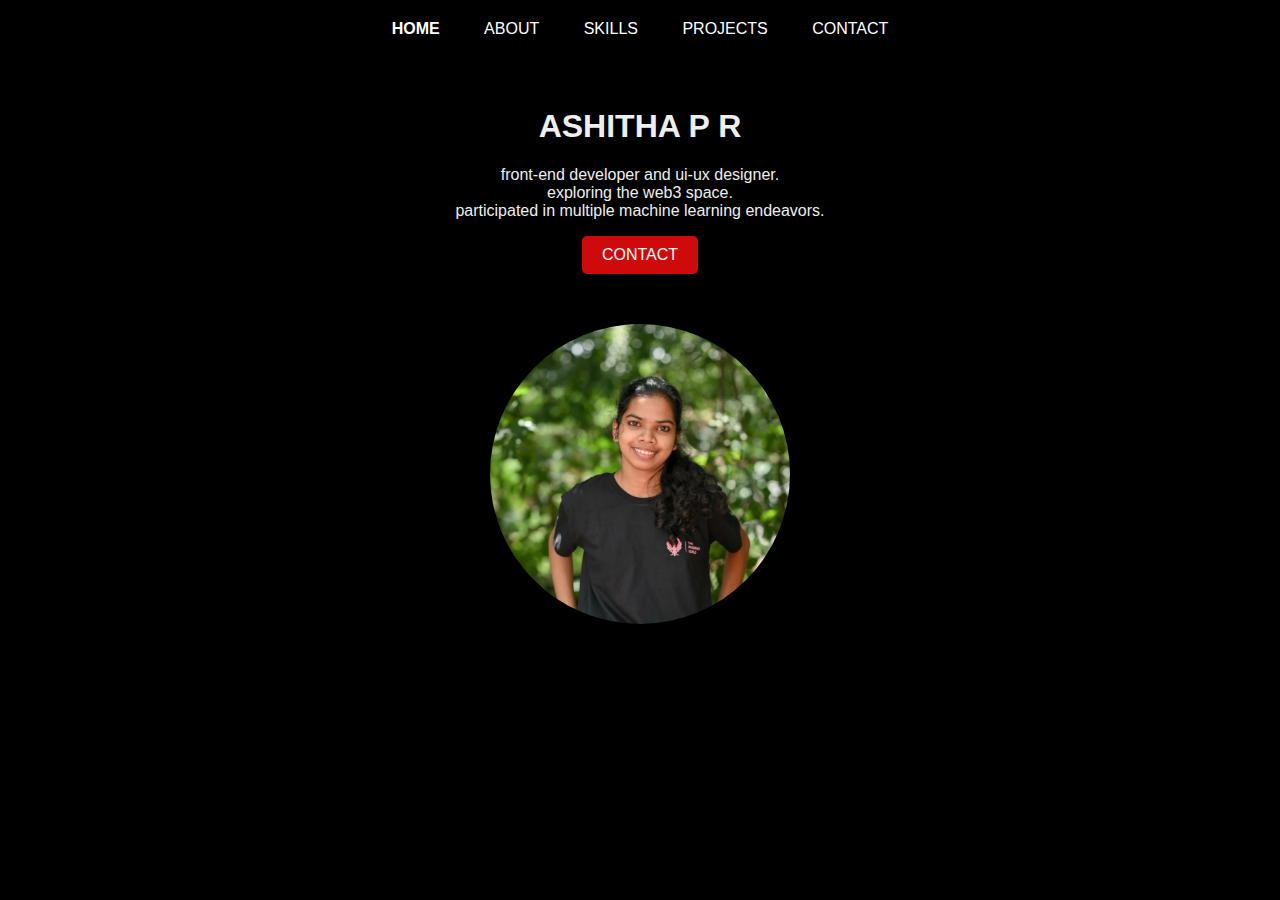
<file: index.html>
<!DOCTYPE html>
<html lang="en">

<head>
    <meta charset="UTF-8">
    <meta name="viewport" content="width=device-width, initial-scale=1.0">
    <title>ashitha p r</title>
    <link rel="stylesheet" href="styles/index.css">
</head>

<body>
    <nav class="navbar">
        <ul>
            <li><a href="index.html"><b>HOME</b></a></li>
            <li><a href="about.html">ABOUT</a></li>
            <li><a href="skills.html">SKILLS</a></li>
            <li><a href="projects.html">PROJECTS</a></li>
            <li><a href="contact.html">CONTACT</a></li>
        </ul>
    </nav>
    <div class="heading">
        <h1>ASHITHA P R </h1>
    </div>
    <div class="intro">
        <p>
            front-end developer and ui-ux designer.<br>
            exploring the web3 space.<br>
            participated in multiple machine learning endeavors.<br>
        </p>
        <a href="contact.html" class="button">CONTACT</a>
        <div class="box">
            <img class="photo" src="images/pic-mine.jpg" alt="my photo">
        </div>
    </div>



</body>

</html>
</file>
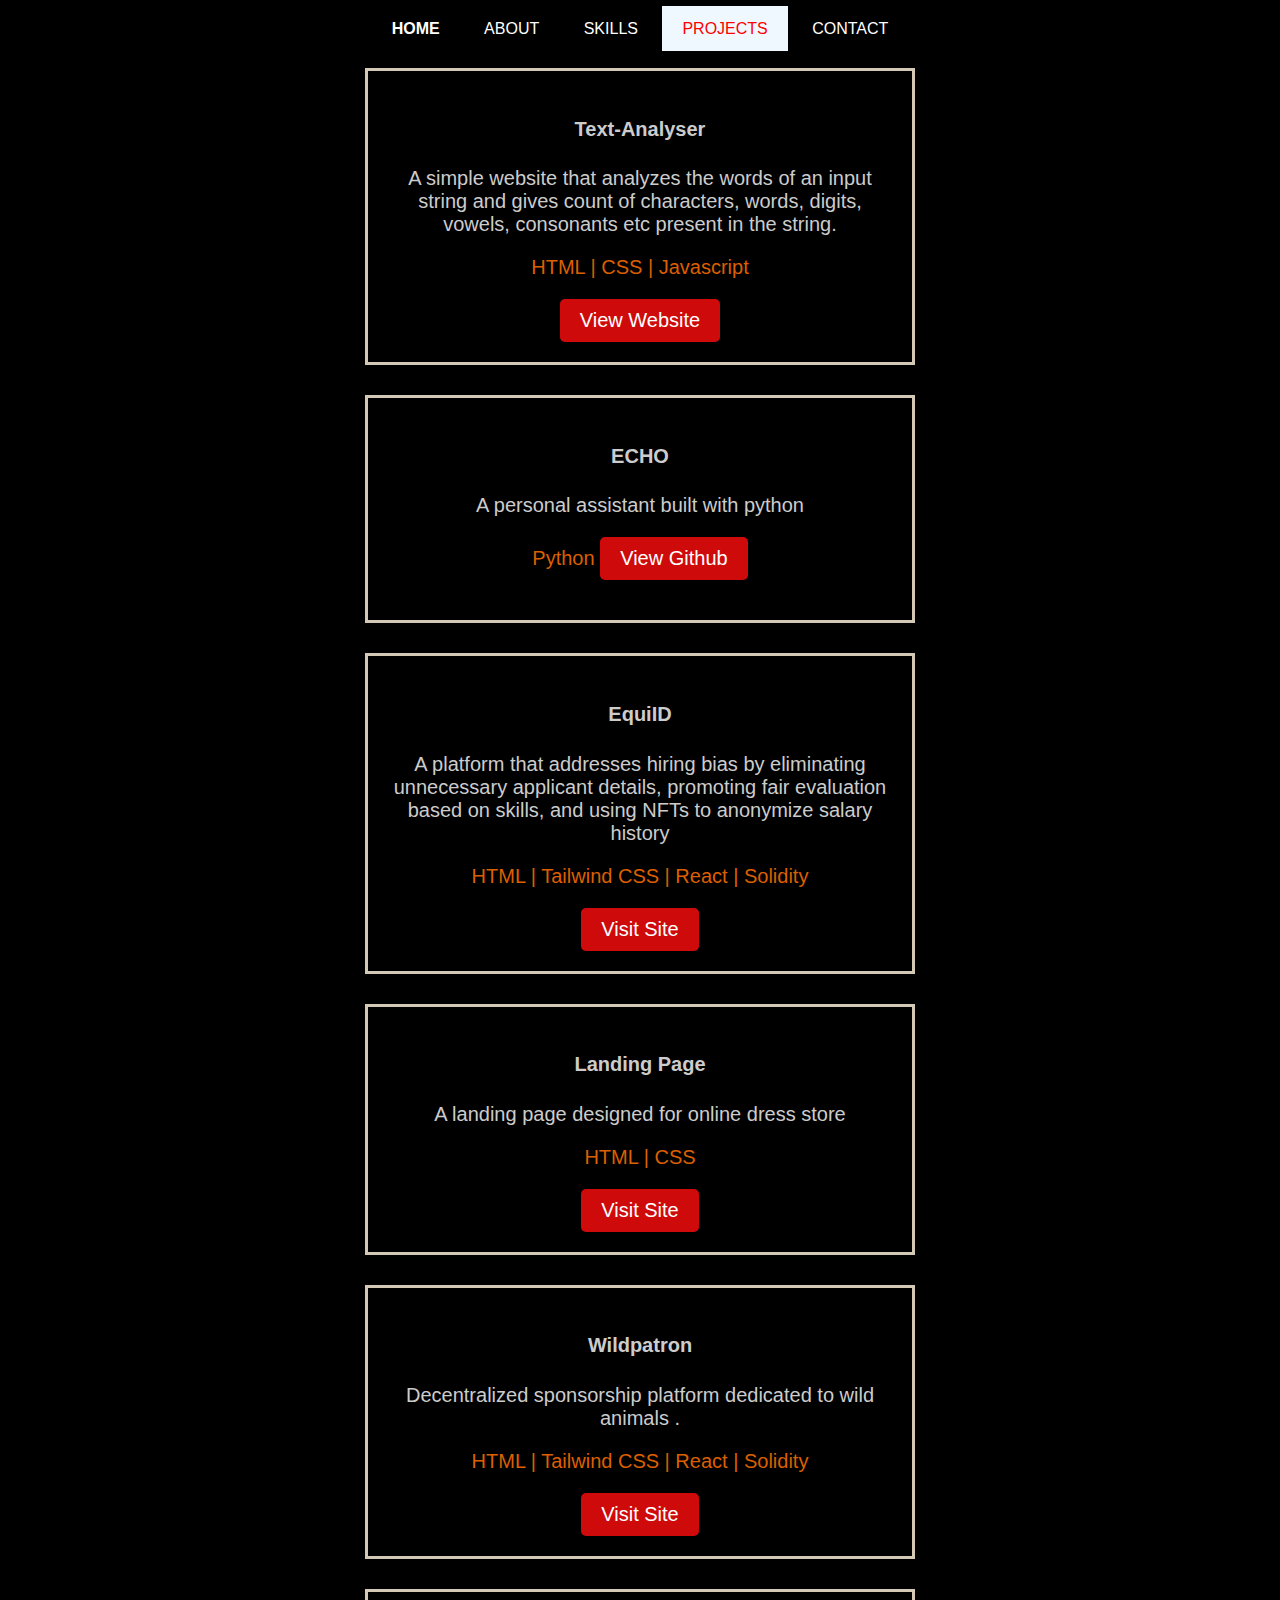
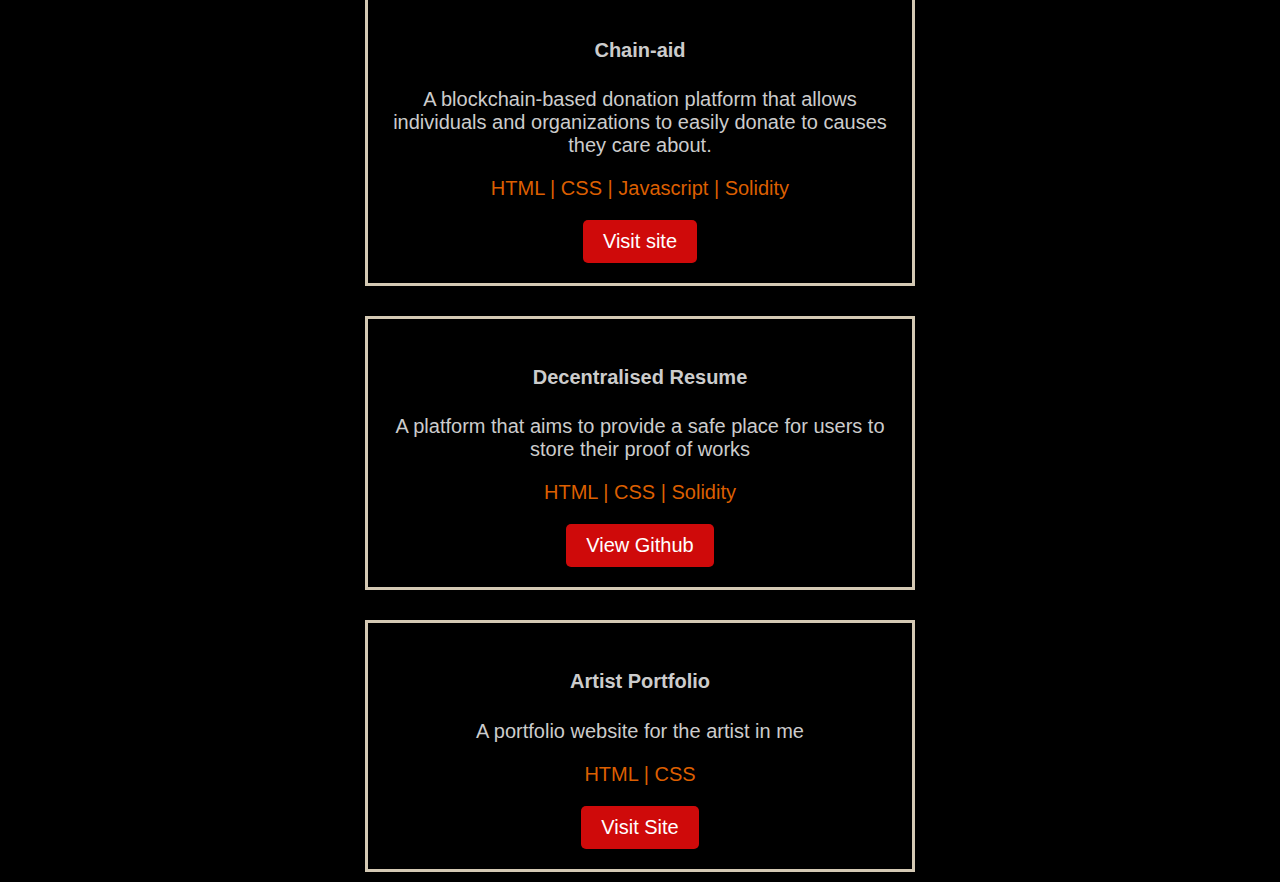
<file: projects.html>
<!DOCTYPE html>
<html lang="en">

<head>
    <meta charset="UTF-8">
    <meta http-equiv="X-UA-Compatible" content="IE=edge">
    <meta name="viewport" content="width=device-width, initial-scale=1.0">
    <link href="styles/index.css" rel="stylesheet">
    <link href="styles/project.css" rel="stylesheet">
    <title>Projects</title>
</head>

<body>
    <nav class="navbar">
        <ul>
            <li><a href="index.html"><b>HOME</b></a></li>
            <li><a href="about.html">ABOUT</a></li>
            <li><a href="skills.html">SKILLS</a></li>
            <li><a href="projects.html" style="color: red; background-color: aliceblue;">PROJECTS</a></li>
            <li><a href="contact.html">CONTACT</a></li>
        </ul>
    </nav>
    <div class="projects">
        <div class="proj">

            <div class="proj-body">
                <h4 class="proj-title">Text-Analyser</h4>
                <p class="proj-text">A simple website that analyzes the words of an input string
                    and gives count of characters, words, digits, vowels, consonants etc present in the string.</p>
            </div>

            <div class="text-light">
                HTML | CSS | Javascript
            </div>
            <a href="https://ashitha-18.github.io/text-analyzer/" class="button">View Website</a>

        </div>
        <div class="proj">

            <div class="proj-body">
                <h4 class="proj-title">ECHO</h4>
                <p class="proj-text">A personal assistant built with python</p>

            </div>

            <div class="text-light">

                Python
                <a href="https://github.com/ashitha-18/ECHO---Personal-Assistant" class="button">View Github</a>
            </div>



        </div>
        <div class="proj">

            <div class="proj-body">
                <h4 class="proj-title">EquiID</h4>
                <p class="proj-text"> A platform that addresses hiring bias by eliminating
                    unnecessary applicant details, promoting fair evaluation based
                    on skills, and using NFTs to anonymize salary history</p>

            </div>

            <div class="text-light">
                HTML | Tailwind CSS | React | Solidity
            </div>
            <a href="https://frontend-ashitha-18.vercel.app/" class="button">Visit Site</a>

        </div>

        <div class="proj">

            <div class="proj-body">
                <h4 class="proj-title">Landing Page</h4>
                <p class="proj-text">A landing page designed for online dress store</p>

            </div>

            <div class="text-light">
                HTML | CSS
            </div>
            <a href="https://ashitha-18.github.io/landing-page-online-shop/" class="button">Visit Site</a>

        </div>
        <div class="proj">

            <div class="proj-body">
                <h4 class="proj-title">Wildpatron</h4>
                <p class="proj-text">Decentralized sponsorship platform dedicated to wild animals .</p>

            </div>

            <div class="text-light">
                HTML | Tailwind CSS | React | Solidity
            </div>
            <a href="https://newwild.vercel.app/" class="button">Visit Site</a>

        </div>




        <div class="proj">

            <div class="proj-body">

                <h4 class="proj-title">Chain-aid</h4>
                <p class="proj-text">A blockchain-based donation platform that allows individuals and organizations
                    to easily donate to causes they care about. </p>

            </div>

            <div class="text-light">
                HTML | CSS | Javascript | Solidity
            </div>
            <a href="https://ash-394.github.io/ethforall/" class="button">Visit site</a>


        </div>
        <div class="proj">
            <div class="proj-body">
                <h4 class="proj-title">Decentralised Resume</h4>
                <p class="proj-text">A platform that aims to provide a safe place for users to store their proof of
                    works</p>

            </div>

            <div class="text-light">

                HTML | CSS | Solidity

            </div>
            <a href="https://github.com/ashitha-18/decentralised-resume" class="button">View Github</a>


        </div>


        <div class="proj">

            <div class="proj-body">
                <h4 class="proj-title">Artist Portfolio</h4>
                <p class="proj-text">A portfolio website for the artist in me</p>

            </div>

            <div class="text-light">

                HTML | CSS


            </div>
            <a href="https://ashitha-18.github.io/Portfolio-Artist/" class="button">Visit Site</a>

        </div>
    </div>
</body>

</html>
</file>
<file: styles/index.css>
body {
    font-family: Arial, sans-serif;
    margin: 0;
    padding: 0;
    background-color: #000000;
    color: #EEEEEE;
}

.navbar {
    background-color: #000000;
    overflow: hidden;
}

.navbar ul {
    list-style-type: none;
    margin: 0;
    padding: 20px;
    text-align: center;
}

.navbar li {
    display: inline;
}

.navbar li a {
    display: inline;
    padding: 14px 20px;
    color: white;
    text-decoration: none;
}

.navbar li a:hover {
    background-color: #CF0A0A;
}

.heading {
    text-align: center;
    margin-top: 50px;
    color: #EEEEEE;
}

.intro {
    text-align: center;
    margin-top: 20px;
    color: #EEEEEE;
}

.button {
    display: inline-block;
    padding: 10px 20px;
    background-color: #CF0A0A;
    color: #fff;
    text-decoration: none;
    border: none;
    border-radius: 5px;
    cursor: pointer;
    margin: auto;
}

.button:hover {
    background-color: #DC5F00;
    color: #000;
}

.box {
    margin: auto;
}

.photo {
    border-radius: 50%;
    width: 300px;
    height: 300px;
    margin-top: 50px;
}
</file>
<file: styles/project.css>
.projects {
    display: flex;
    flex-direction: column;
    align-items: center;
    padding: 10px;
    gap: 30px;
}


.proj {
    color: #ccc;
    background-color: #000;
    border: 3px solid #d4c9b4;
    padding: 20px;
    font-size: 20px;
    text-align: center;
    width: 40%;
}

.proj:hover {
    color: #ccc;
    border: 6px solid #d4c9b4;
}

.text-light {
    color: #DC5F00;
    margin: 20px;
}
</file>
